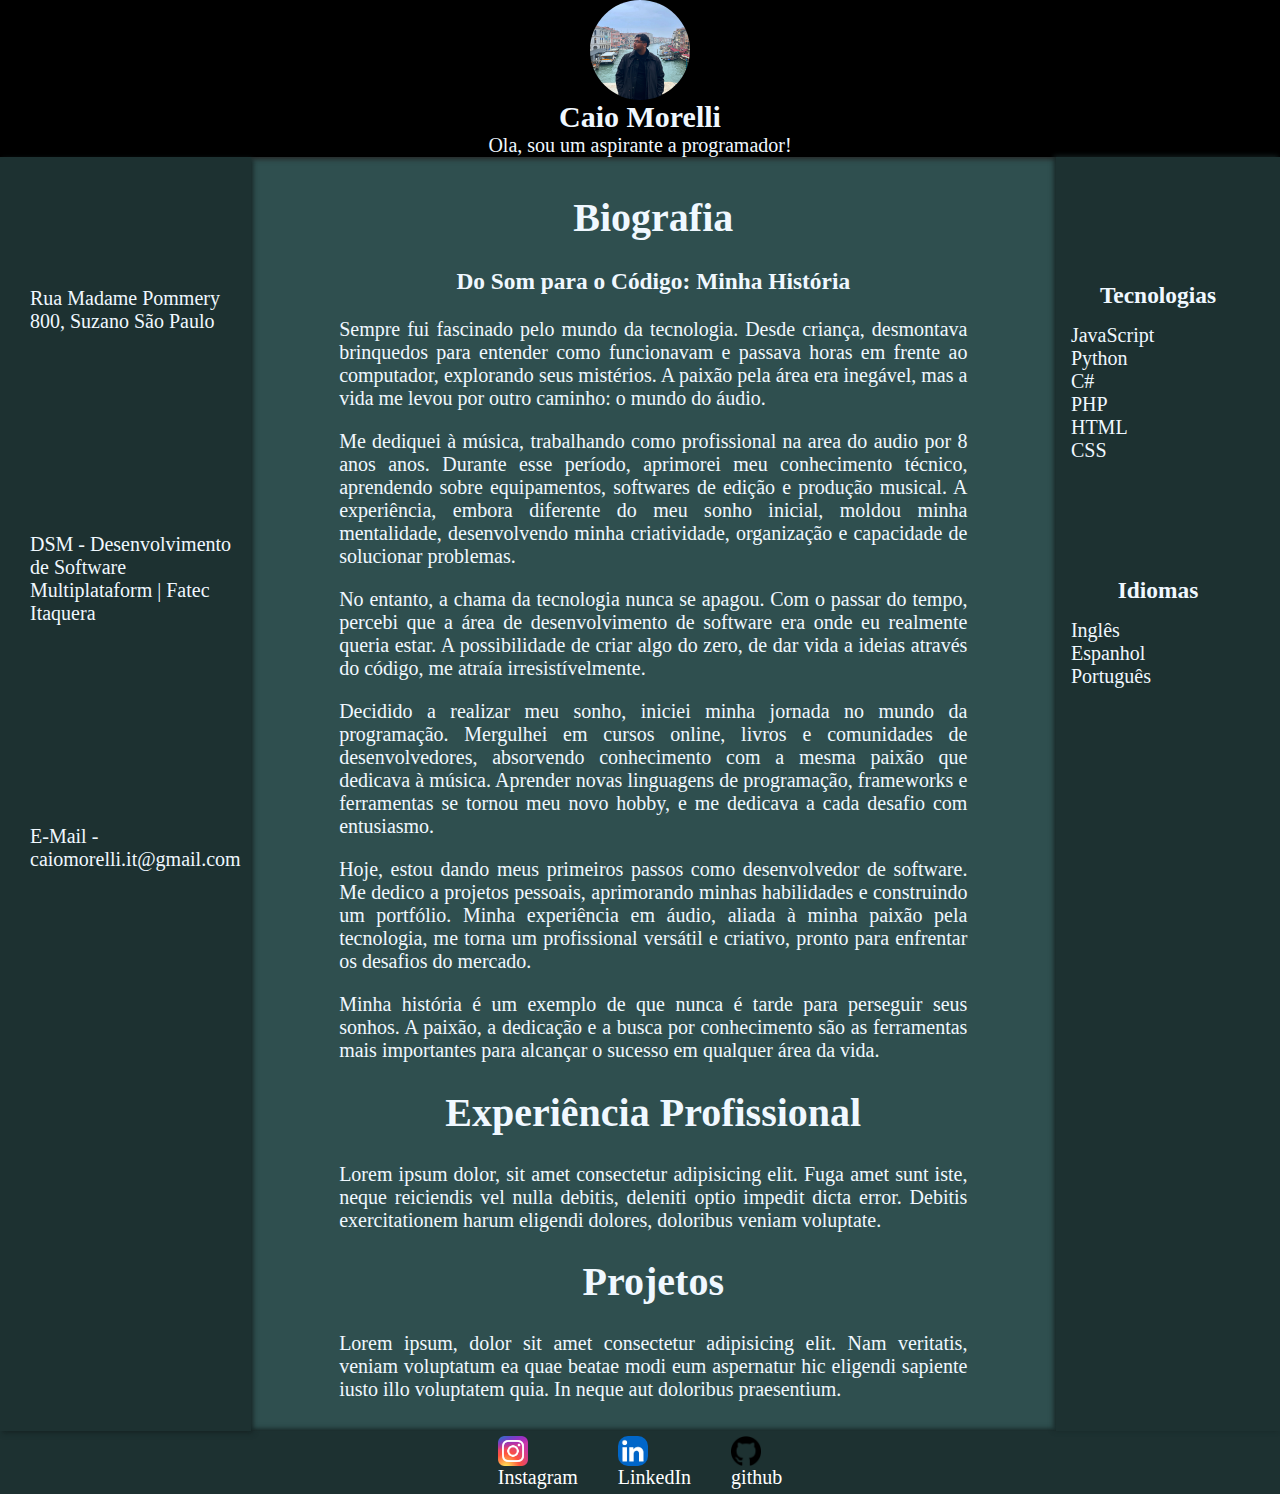
<file: index.html>
<!DOCTYPE html>
<html lang="pt-BR">
<head>
    <meta charset="UTF-8">
    <meta name="viewport" content="width=device-width, initial-scale=1.0">
    <link rel="stylesheet" href="src/style.css">
    <title>Layout Perfil Pessoal</title>
</head>
<body>
    <header>
        <img src="src/Img/20221115_141726782_iOS.jpg" alt="Perfil">
        <h2 id="name">Caio Morelli</h2>
        <p>Ola, sou um aspirante a programador!</p>
    </header>
    <main>
        <aside id="esquerda">
            <ul>
                <li class="esq">Rua Madame Pommery 800, Suzano São Paulo</li>
                <li class="esq">DSM - Desenvolvimento de Software Multiplataform | Fatec Itaquera</li>
                <li class="esq">E-Mail - caiomorelli.it@gmail.com</li>
                
            </ul>
        </aside>
        <article>
            <section class="main">
                <h1 class="center">Biografia</h1>
                <h3 class="center">Do Som para o Código: Minha História</h3>
                <p>Sempre fui fascinado pelo mundo da tecnologia. Desde criança, desmontava brinquedos para entender como funcionavam e passava horas em frente ao computador, explorando seus mistérios. A paixão pela área era inegável, mas a vida me levou por outro caminho: o mundo do áudio.</p>   
                <p>Me dediquei à música, trabalhando como profissional na area do audio por 8 anos anos. Durante esse período, aprimorei meu conhecimento técnico, aprendendo sobre equipamentos, softwares de edição e produção musical. A experiência, embora diferente do meu sonho inicial, moldou minha mentalidade, desenvolvendo minha criatividade, organização e capacidade de solucionar problemas.</p>     
                <p>No entanto, a chama da tecnologia nunca se apagou. Com o passar do tempo, percebi que a área de desenvolvimento de software era onde eu realmente queria estar. A possibilidade de criar algo do zero, de dar vida a ideias através do código, me atraía irresistívelmente.</p>   
                <p>Decidido a realizar meu sonho, iniciei minha jornada no mundo da programação. Mergulhei em cursos online, livros e comunidades de desenvolvedores, absorvendo conhecimento com a mesma paixão que dedicava à música. Aprender novas linguagens de programação, frameworks e ferramentas se tornou meu novo hobby, e me dedicava a cada desafio com entusiasmo.</p>
                <p>Hoje, estou dando meus primeiros passos como desenvolvedor de software. Me dedico a projetos pessoais, aprimorando minhas habilidades e construindo um portfólio. Minha experiência em áudio, aliada à minha paixão pela tecnologia, me torna um profissional versátil e criativo, pronto para enfrentar os desafios do mercado.</p>
                <p>Minha história é um exemplo de que nunca é tarde para perseguir seus sonhos. A paixão, a dedicação e a busca por conhecimento são as ferramentas mais importantes para alcançar o sucesso em qualquer área da vida.</p>
            </section>
            <section class="main">
                <h1 class="center">Experiência Profissional</h1>
                <p>Lorem ipsum dolor, sit amet consectetur adipisicing elit. Fuga amet sunt iste, neque reiciendis vel nulla debitis, deleniti optio impedit dicta error. Debitis exercitationem harum eligendi dolores, doloribus veniam voluptate.</p>
            </section>
            <section class="main">
                <h1 class="center">Projetos</h1>
                <p>Lorem ipsum, dolor sit amet consectetur adipisicing elit. Nam veritatis, veniam voluptatum ea quae beatae modi eum aspernatur hic eligendi sapiente iusto illo voluptatem quia. In neque aut doloribus praesentium.</p>
            </section>
        </article>
        <aside id="direita">
            <h3 class="right">Tecnologias</h3>
            <ul class="dir">
                <li>JavaScript</li>
                <li>Python</li>
                <li>C#</li>
                <li>PHP</li>
                <li>HTML</li>
                <li>CSS</li>
            </ul>
            <h3 class="right">Idiomas</h3>
            <ul class="dir">
                <li>Inglês</li>
                <li>Espanhol</li>
                <li>Português</li>
            </ul>
        </aside>
    </main>
    <footer>
        <a href="https://www.instagram.com/caio.morelli1/"><img src="src/Img/instagram-logo.png" alt="Link Instagram logotype" id="insta">Instagram</a>
        <a href="https://www.linkedin.com/in/caio-morelli-9ab22b324/"><img src="src/Img/logotipo-linkedin_578229-227.jpg.avif" alt="Link LinkedIn Logotype" id="linkedin">LinkedIn</a>
        <a href="https://github.com/morellicai"><img src="src/Img/25231.png" alt="Link GitHub Logotype" id="git">github</a>
    </footer>
</body>
</html>
</file>
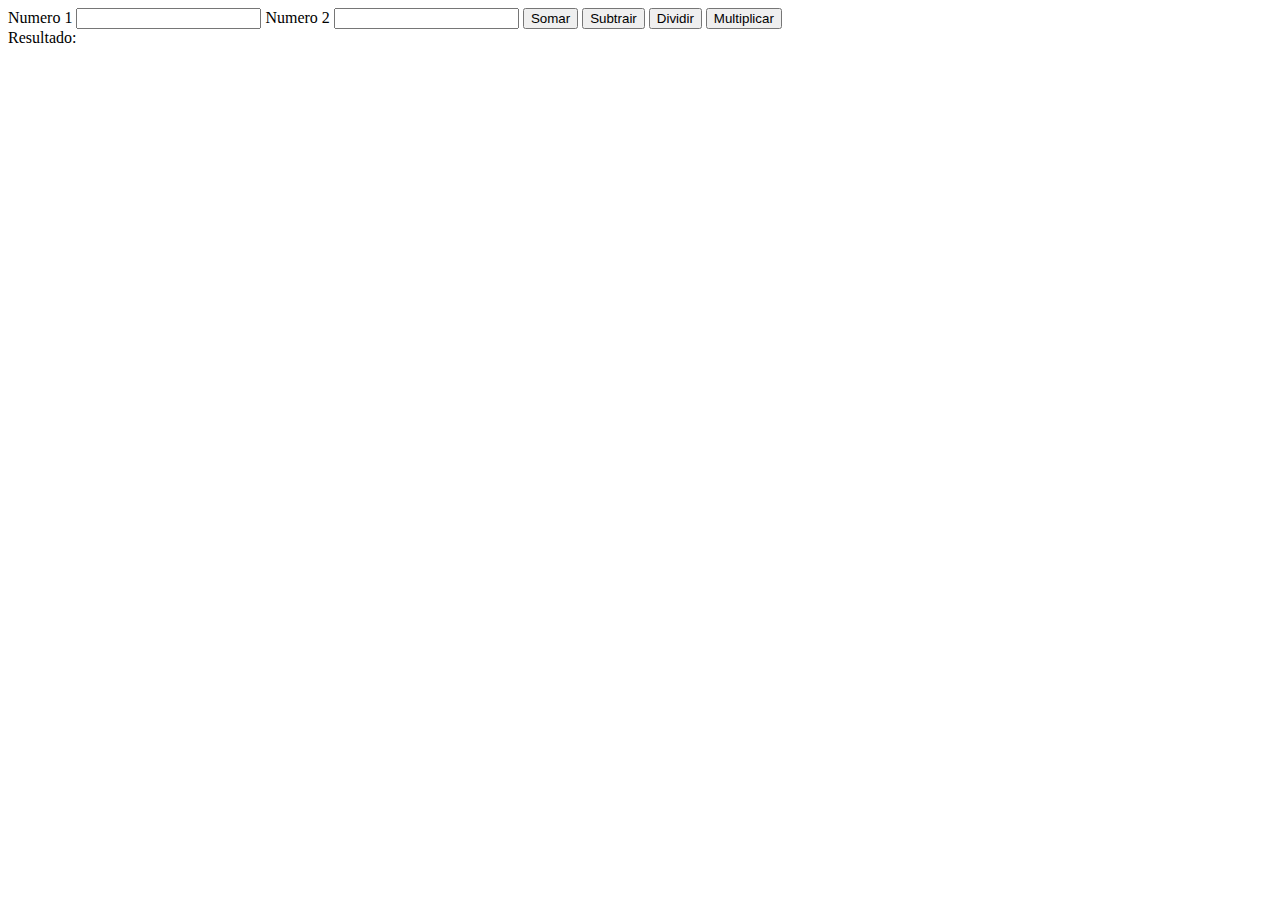
<file: Aula3JS/index.html>
<!DOCTYPE html>
<html lang="pt-BR">
<head>
    <meta charset="UTF-8">
    <meta name="viewport" content="width=device-width, initial-scale=1.0">
    <title>Document</title>
</head>
<body>
    <main>
        <section>
            <form id="form-result">
                <label for="numero1">Numero 1</label>
                <input type="text" id="numero1" required>
                <label for="numero2">Numero 2</label>
                <input type="text" id="numero2" required>
                <button type="submit" id="soma">Somar</button>
                <button type="submit" id="subtrai">Subtrair</button>
                <button type="submit" id="divide">Dividir</button>
                <button type="submit" id="multiplica">Multiplicar</button>
            </form>
        </section>
        <section id="app">Resultado:</section>
    </main>
    <!-- <script src="src/js/pergunta.js"></script> -->
    <script src="src/js/main.js"></script>
</body>
</html>
</file>
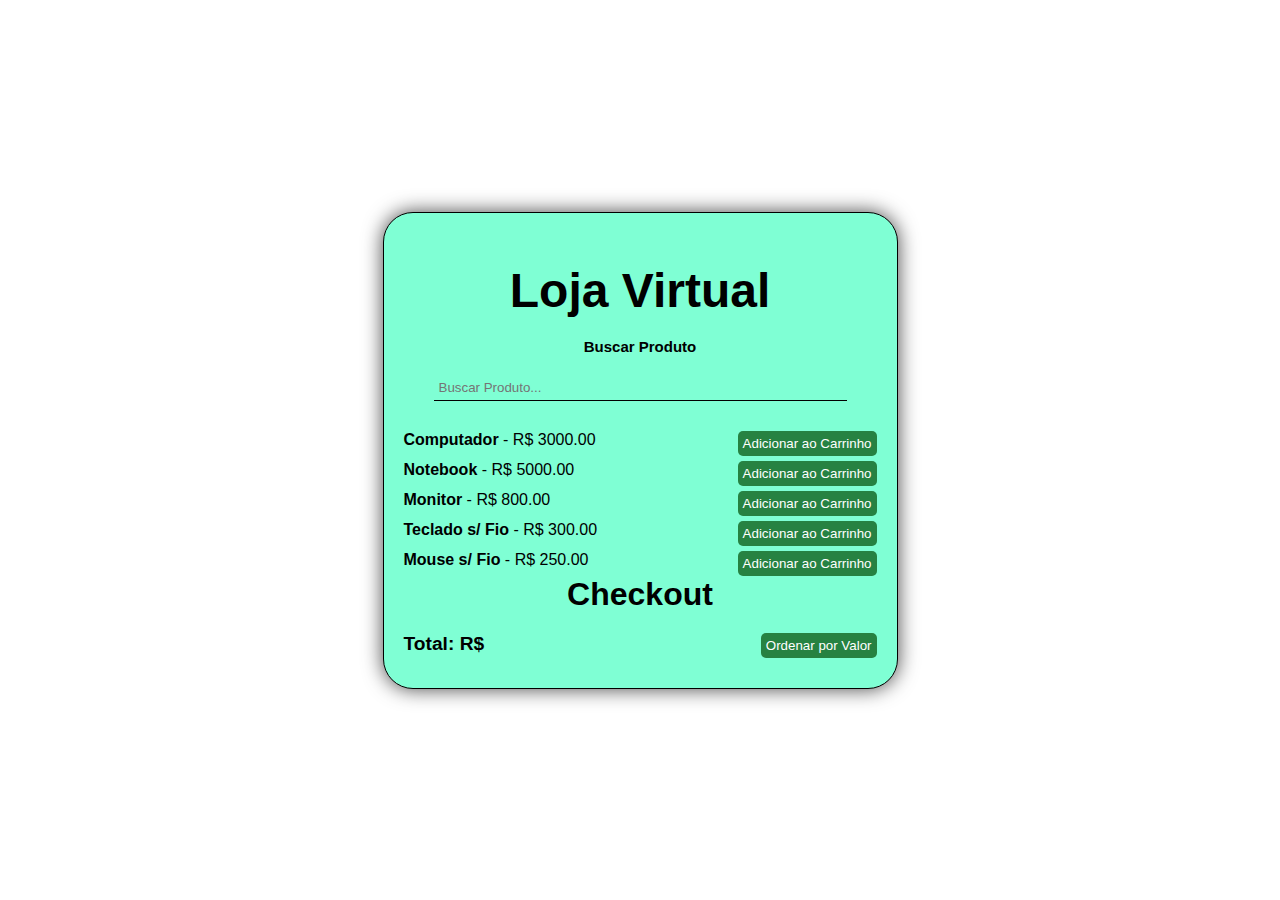
<file: Atividades/Atividade4/index.html>
<!DOCTYPE html>
<html lang="pt-BR">
<head>
    <meta charset="UTF-8">
    <meta name="viewport" content="width=device-width, initial-scale=1.0">
    <meta http-equiv="X-UA-Compatible" content="ie=edge">
    <link rel="stylesheet" href="src/css/style.css">
    <title>Carrinho de compras</title>
</head>
<body>
    <div class="container">
        <div class="containerIn">
            <div class="title">
                <h1 class="title-pag">Loja Virtual</h1>
                <h2 class="title-busca">Buscar Produto</h2>
                <form class="busca">
                    <input type="search" name="busca" id="busca" placeholder="Buscar Produto...">
                    <p class="result" id="result">Produto encontrado:</p>
                </form>
            </div>

            <div id="product-list"></div>

            </form>
            <div class="checkout">
                <h1>Checkout</h1>
                <div id="itens"></div>
                <div class="div">
                    <h3 id="valorTotal">Total: R$</h3>
                    <button type="button" id="sort">Ordenar por Valor</button>
                </div>
            </div>
        </div>
    </div>
    <script src="src/js/main.js"></script>
</body>
</html>
</file>
<file: src/style.css>
body{
    border: 0;
    margin: 0;
    padding: 0;
    box-sizing: border-box;
    background-color: #2F4F4F;
    color: aliceblue;
    font-size: 20px;
}

/* Cabeçalho */
header{
    text-align: center;
    background-color: black;
    border: 3px;
    box-shadow: 2px 2px 5px #262626;
}
.main{
    text-align: justify;
}
.center{
    text-align: center;
}
header img {
    width: 100px;
    border-radius: 50%;
    margin: auto;
    display: block;
}   
#name{
    display: inline;
    margin: auto;
}
header p {
    margin: auto;
    text-align: center;
}


/* main */
main{
    display: flex;
    justify-content: space-between;
}
aside{
    padding: 10px;
    width: 300px;
}
.esq{
    padding: 100px 0px;
}
.right{
    padding: 100px 0px 0px 0px;
    margin: 15px;
}
.dir{
    margin: 5px;
}
#direita{
    text-align: justify;
    padding-right: 30px;
    background-color: #1d3131;
    box-shadow:  -2px -1px 5px #152424;
}
#esquerda{
    padding-left: 30px;
    background-color: #1d3131;
    box-shadow: 2px 2px 5px #152424;
}
li{
    list-style-type: none;
}
ul{
    padding: 0px;
}
article{
    padding: 10px;
    width: 100%;
}
section{
    width: 80%;
    display: block;
    margin-left: auto;
    margin-right: auto;
    text-align: center; 
}
aside h3{
    text-align: center;
}

/* Rodapé */
footer{
    display: flex;
    justify-content: center;
    padding: 5px;
    background-color: #1d3131;
    box-shadow: 0px -2px 5px #152424;
}
footer a{
    padding: 0px 20px;
    text-decoration: none;
    color: white;
    display: flex;
    flex-direction: column;
    text-align: center;
}
#git{
    width: 30px;
}
#linkedin{
    width: 30px;
    border-radius: 10px;
}
#insta{
    width: 30px;
}
</file>
<file: Atividades/Atividade4/src/css/style.css>
*{
    padding: 0;
    margin: 0;
    box-sizing: border-box;
}
body{
    font-size: 10px;
    font-family: normal, arial, helvetica, sans-serif;
}
.container{
    width: 100vw;
    height: 100vh;
    display: flex;
    flex-direction: column;
    justify-content: center;
    align-items: center;
}
.containerIn{
    width: 41vw;
    max-width: 515px;
    border: 1px solid #000;
    padding: 20px;
    background-color: aquamarine;
    border-radius: 30px;
    box-shadow: 0 0 20px #464646;
}
.title{
    margin: 30px;
}
.result{
    display: none;
}
.title-pag{
    font-size: 3rem;
    text-align: center;
}
.busca{
    display: flex;
    flex-direction: row;
    flex-wrap: wrap;
    justify-content: center;
    gap: 10px;
    align-items: center;
}
#busca{
    padding: 5px;
    border: 1px solid #000;
    border-width: 0 0 1px;
    width: 100%;
    background-color: transparent;
    outline: none;
}
#busca:focus{
    border: 1px solid #000;
    border-width: 0 0 1px;
}
.product{
    font-size: 1rem;
    display: flex;
    justify-content: space-between;
}
#product-list{
    display: flex;
    flex-wrap: wrap;
    flex-direction: column;
    gap: 5px;
}
label{
    font-size: 1.1rem;
}
.carrinho-compras h1{
    font-size: 2rem;
    margin-bottom: 20px;
}
.checkout h3{
    font-size: 1.2rem;
}
.checkout h1{
    font-size: 2rem;
    margin-bottom: 20px;
    text-align: center;
}
.div{
    display: flex;
    justify-content: space-between;
    margin-bottom: 10px;
}
button{
    padding: 5px;
    border: none;
    background-color: rgb(38, 130, 66);
    color: white;
    border-radius: 5px;
    cursor: pointer;
}
.title-busca{
    text-align: center;
    margin: 20px;
}
</file>
